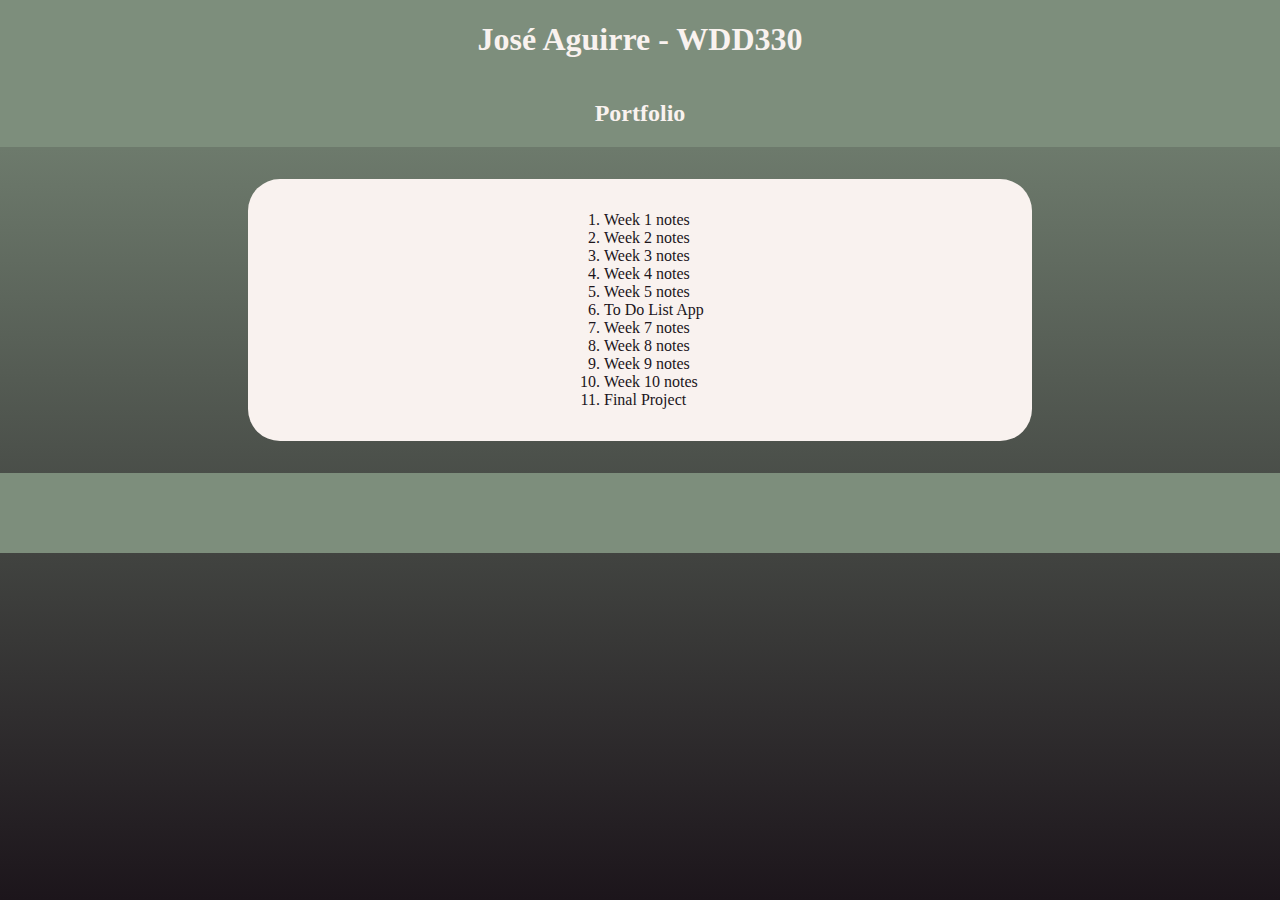
<file: index.html>
<!DOCTYPE html>
<html lang="en">
  <head>
    <meta charset="UTF-8" />
    <meta http-equiv="X-UA-Compatible" content="IE=edge" />
    <meta name="viewport" content="width=device-width, initial-scale=1.0" />
    <link rel="stylesheet" href="css/style.css" />
    <title>WDD 330 - José Aguirre</title>
  </head>
  <body onload="createList()">
    <header class="main-header">
      <h1>José Aguirre - WDD330</h1>
      <h2>Portfolio</h2>
    </header>
    <main class="content">
      <ol id="weeks-list"></ol>
    </main>
    <footer>
      <p></p>
    </footer>
    <script src="js/main.js"></script>
  </body>
</html>
</file>
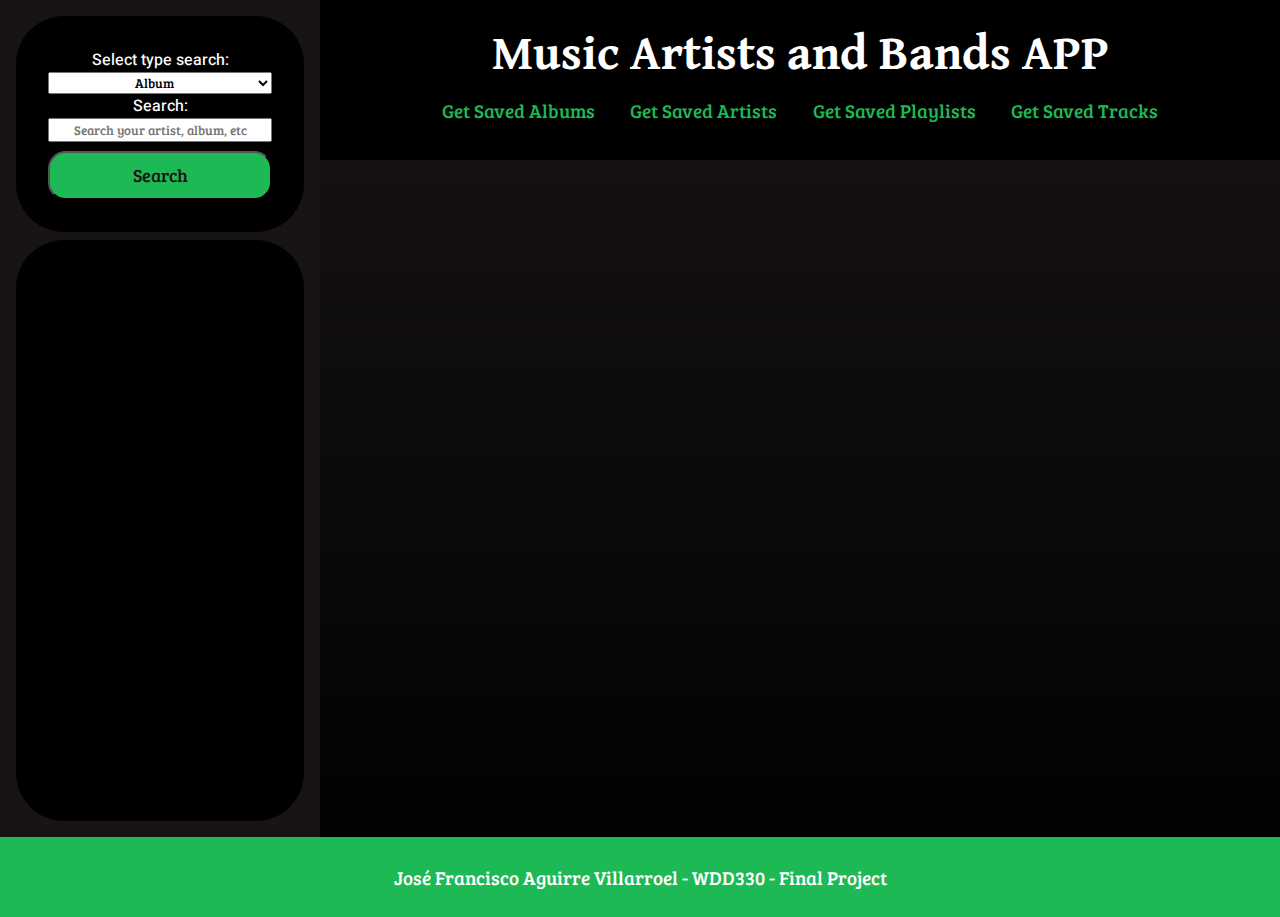
<file: final-project/index.html>
<!DOCTYPE html>
<html lang="en">
  <head>
    <meta charset="UTF-8" />
    <meta http-equiv="X-UA-Compatible" content="IE=edge" />
    <meta name="viewport" content="width=device-width, initial-scale=1.0" />
    <link rel="stylesheet" href="../css/app-style.css" />
    <title>Home - Music Artists and Bands</title>
  </head>
  <body>
    <div id="content">
      <header>
        <h1>Music Artists and Bands APP</h1>

        <nav class="preferences">
          <a href="#" id="Albums">Get Saved Albums</a>
          <a href="#" id="Artists">Get Saved Artists</a>
          <a href="#" id="Playlists">Get Saved Playlists</a>
          <a href="#" id="Tracks">Get Saved Tracks</a>
        </nav>
      </header>
      <aside id="search-section">
        <form id="search-form">
          <input type="hidden" id="hidden_token" />
          <input type="hidden" id="hidden_p1" value="ea17abb902d64a71" />
          <input type="hidden" id="hidden_p2" value="b2c0fb51a0474b7a" />
          <label for="type">Select type search:</label>
          <select id="type">
            <option value="album">Album</option>
            <option value="artist">Artist</option>
            <option value="playlist">Playlists</option>
            <option value="track">Track</option>
          </select>
          <label for="searchInput">Search:</label>
          <input
            type="text"
            id="searchInput"
            placeholder="Search your artist, album, etc"
          />
          <button type="submit" id="btn_submit">Search</button>
        </form>
        <div id="list-results">
          <div class="list-group song-list"></div>
          <div class="saved-preferences"></div>
        </div>
      </aside>
      <main id="principal-display">
        <div id="song-detail"></div>
      </main>
    </div>
    <footer>
      <p>José Francisco Aguirre Villarroel - WDD330 - Final Project</p>
    </footer>
    <script src="../js/main-app.js" type="module"></script>
  </body>
</html>
</file>
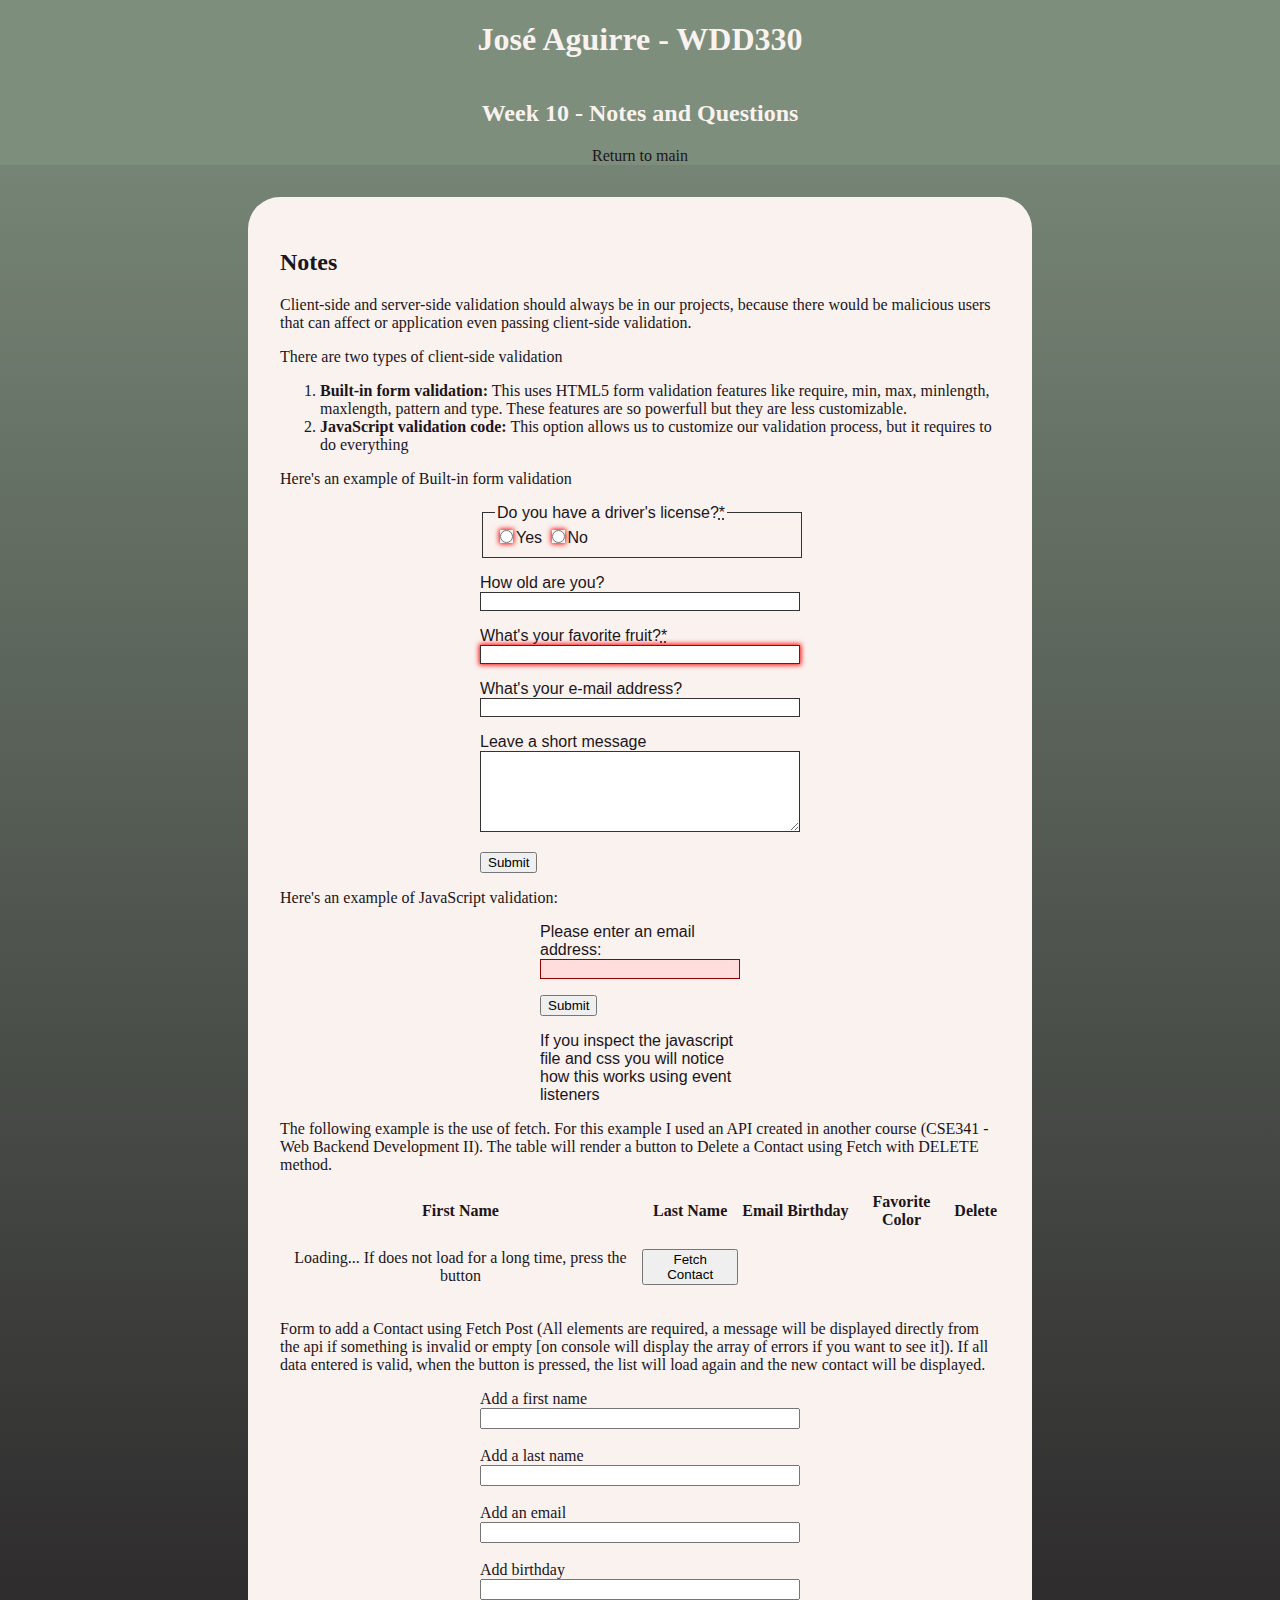
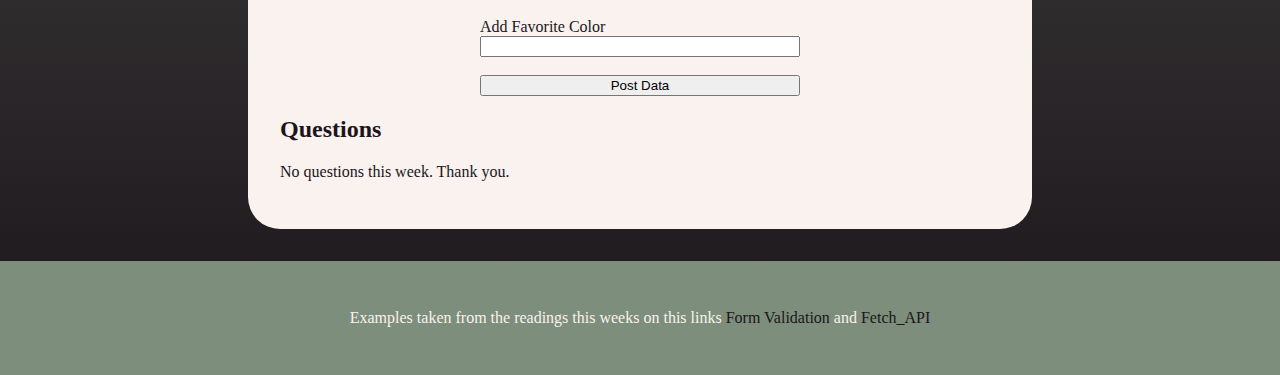
<file: week10/index.html>
<!DOCTYPE html>
<html lang="en">
  <head>
    <meta charset="UTF-8" />
    <meta http-equiv="X-UA-Compatible" content="IE=edge" />
    <meta name="viewport" content="width=device-width, initial-scale=1.0" />
    <link rel="stylesheet" href="../css/style.css" />
    <link
      rel="shortcut icon"
      href="../images/profilePic.jpg"
      type="image/x-icon"
    />
    <title>WDD 330 - José Aguirre - Week 10</title>
  </head>
  <body>
    <header class="main-header">
      <h1>José Aguirre - WDD330</h1>
      <h2>Week 10 - Notes and Questions</h2>
      <a href="../index.html">Return to main</a>
    </header>
    <main class="content">
      <h2>Notes</h2>
      <p>
        Client-side and server-side validation should always be in our projects,
        because there would be malicious users that can affect or application
        even passing client-side validation.
      </p>
      <p>There are two types of client-side validation</p>
      <ol>
        <li>
          <strong>Built-in form validation:</strong> This uses HTML5 form
          validation features like require, min, max, minlength, maxlength,
          pattern and type. These features are so powerfull but they are less
          customizable.
        </li>
        <li>
          <strong>JavaScript validation code:</strong> This option allows us to
          customize our validation process, but it requires to do everything
        </li>
      </ol>
      <p>Here's an example of Built-in form validation</p>
      <form id="built-in-form">
        <p class="p-form"></p>
        <fieldset class="built-in-fieldset">
          <legend>
            Do you have a driver's license?<abbr
              title="This field is mandatory"
              aria-label="required"
              >*</abbr
            >
          </legend>
          <!-- While only one radio button in a same-named group can be selected at a time,
                 and therefore only one radio button in a same-named group having the "required"
                 attribute suffices in making a selection a requirement -->
          <input
            class="built-in-input"
            type="radio"
            required
            name="driver"
            id="r1"
            value="yes"
          /><label for="r1">Yes</label>
          <input
            class="built-in-input"
            type="radio"
            required
            name="driver"
            id="r2"
            value="no"
          /><label for="r2">No</label>
        </fieldset>

        <p class="p-form">
          <label for="n1">How old are you?</label>
          <!-- The pattern attribute can act as a fallback for browsers which
               don't implement the number input type but support the pattern attribute.
               Please note that browsers that support the pattern attribute will make it
               fail silently when used with a number field.
               Its usage here acts only as a fallback -->
          <input
            class="built-in-input"
            type="number"
            min="12"
            max="120"
            step="1"
            id="n1"
            name="age"
            pattern="\d+"
          />
        </p>
        <p class="p-form">
          <label for="t1"
            >What's your favorite fruit?<abbr
              title="This field is mandatory"
              aria-label="required"
              >*</abbr
            ></label
          >
          <input
            class="built-in-input"
            type="text"
            id="t1"
            name="fruit"
            list="l1"
            required
            pattern="[Bb]anana|[Cc]herry|[Aa]pple|[Ss]trawberry|[Ll]emon|[Oo]range"
          />
          <datalist id="l1">
            <option>Banana</option>
            <option>Cherry</option>
            <option>Apple</option>
            <option>Strawberry</option>
            <option>Lemon</option>
            <option>Orange</option>
          </datalist>
        </p>
        <p class="p-form">
          <label for="t2">What's your e-mail address?</label>
          <input class="built-in-input" type="email" id="t2" name="email" />
        </p>
        <p>
          <label for="t3">Leave a short message</label>
          <textarea
            class="built-in-textarea"
            id="t3"
            name="msg"
            maxlength="140"
            rows="5"
          ></textarea>
        </p>
        <p>
          <button>Submit</button>
        </p>
      </form>
      <p>Here's an example of JavaScript validation:</p>
      <div class="form-container">
        <form novalidate id="javascript-form">
          <p class="p-javascript-form">
            <label for="mail">
              <span>Please enter an email address:</span>
              <input
                type="email"
                id="mail"
                name="mail"
                required
                minlength="8"
              />
              <span class="error" aria-live="polite"></span>
            </label>
          </p>
          <button>Submit</button>
        </form>
        <p>
          If you inspect the javascript file and css you will notice how this
          works using event listeners
        </p>
      </div>
      <p>
        The following example is the use of fetch. For this example I used an
        API created in another course (CSE341 - Web Backend Development II). The
        table will render a button to Delete a Contact using Fetch with DELETE
        method.
      </p>
      <div id="contactDiv">
        <table id="contact-table">
          <thead>
            <tr>
              <th>First Name</th>
              <th>Last Name</th>
              <th>Email</th>
              <th>Birthday</th>
              <th>Favorite Color</th>
              <th>Delete</th>
            </tr>
          </thead>
          <tbody id="contactList">
            <tr>
              <td>
                <p>
                  Loading... If does not load for a long time, press the button
                </p>
              </td>
              <td>
                <button type="button" onclick="loadContacts()">
                  Fetch Contact
                </button>
              </td>
            </tr>
          </tbody>
        </table>
      </div>
      <div id="post-contact">
        <p>
          Form to add a Contact using Fetch Post (All elements are required, a
          message will be displayed directly from the api if something is
          invalid or empty [on console will display the array of errors if you
          want to see it]). If all data entered is valid, when the button is
          pressed, the list will load again and the new contact will be
          displayed.
        </p>
        <form id="post-form">
          <label for="firstName">Add a first name</label>
          <input type="text" id="firstName" required />
          <span class="error" aria-live="polite"></span><br />
          <label for="lastName">Add a last name</label>
          <input type="text" id="lastName" required />
          <span class="error" aria-live="polite"></span><br />
          <label for="email">Add an email</label>
          <input type="email" id="email" required />
          <span class="error" aria-live="polite"></span><br />
          <label for="birthday">Add birthday</label>
          <input type="text" id="birthday" required />
          <span class="error" aria-live="polite"></span><br />
          <label for="favoriteColor">Add Favorite Color</label>
          <input type="text" id="favoriteColor" required />
          <span class="error" aria-live="polite"></span><br />
          <button type="button" onclick="postData()">Post Data</button>
        </form>
      </div>
      <h2>Questions</h2>
      <p>No questions this week. Thank you.</p>
    </main>
    <footer>
      <p>
        Examples taken from the readings this weeks on this links
        <a
          href="https://developer.mozilla.org/en-US/docs/Learn/Forms/Form_validation"
          >Form Validation</a
        >
        and
        <a
          href="https://developer.mozilla.org/en-US/docs/Web/API/Fetch_API/Using_Fetch"
          >Fetch_API</a
        >
      </p>
    </footer>
    <script src="../js/week10-main.js"></script>
  </body>
</html>
</file>
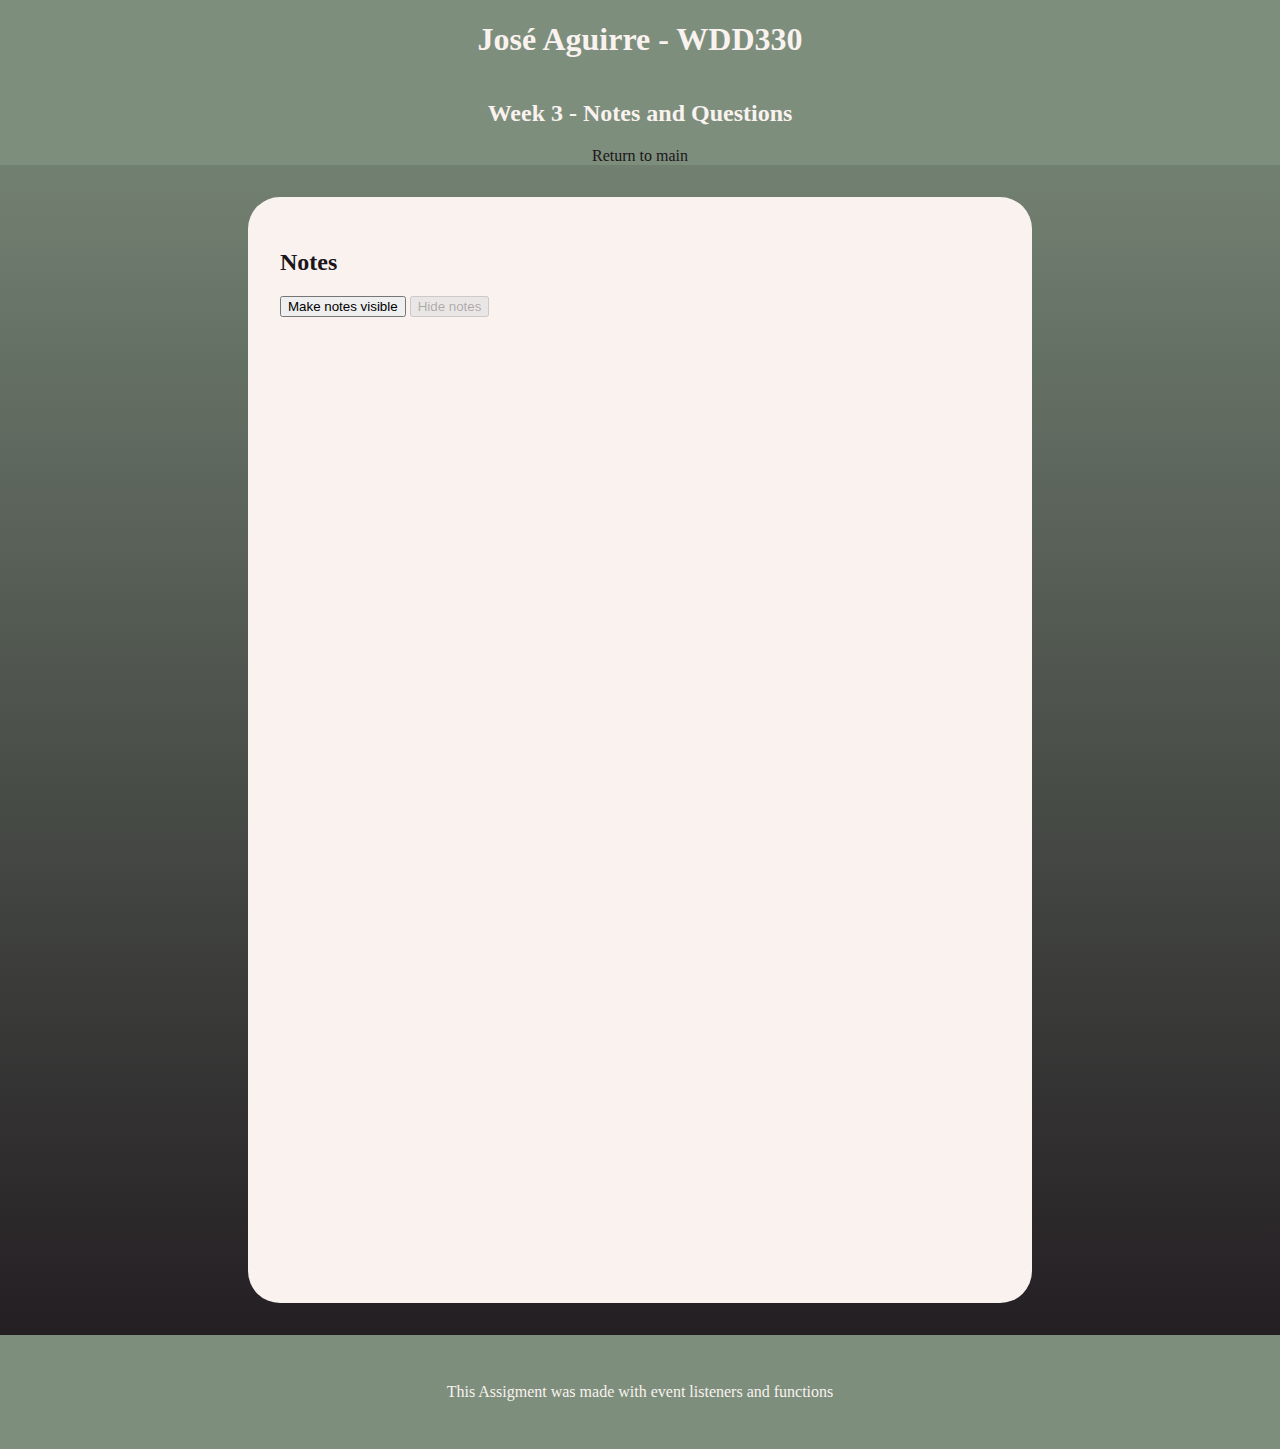
<file: week3/index.html>
<!DOCTYPE html>
<html lang="en">
  <head>
    <meta charset="UTF-8" />
    <meta http-equiv="X-UA-Compatible" content="IE=edge" />
    <meta name="viewport" content="width=device-width, initial-scale=1.0" />
    <link rel="stylesheet" href="../css/style.css" />
    <link
      rel="shortcut icon"
      href="../images/profilePic.jpg"
      type="image/x-icon"
    />
    <title>WDD 330 - José Aguirre - Week 3</title>
  </head>
  <body>
    <header class="main-header">
      <h1>José Aguirre - WDD330</h1>
      <h2>Week 3 - Notes and Questions</h2>
      <a href="../index.html">Return to main</a>
    </header>
    <main class="content">
      <h2>Notes</h2>
      <button type="button" onclick="appear()" id="appearButton">
        Make notes visible
      </button>
      <button type="button" onclick="hide()" id="hideButton" disabled>
        Hide notes
      </button>
      <p class="appear">
        In previous weeks we have been learning about arrays and functions and
        they are built-in objects as part of the JavaScript language.
      </p>
      <p class="appear">
        Objects literals are created by the developers and assign values as
        properties of it and functions as methods. Something interesting is that
        a function in an object is also its property and receive the name of
        method like in other programming languages.
      </p>
      <p class="appear">
        Objects are defined in the following way: const anObject = {}
      </p>
      <p class="appear">
        Properties are key-value pairs declared in the following way: age : 36.
        If we have several properties, we separete them by commas like this:
      </p>
      <p class="appear">
        const anObject = {age : 36,<br />
        name: 'Object Literal',<br />
        doSemething(){<br />
        //code for doing something when the method is called <br />
        //If we need to use a prperty from the object we use this.nameProperty
        <br />
        }<br />
        }
      </p>
      <p class="appear">
        Properties can be accessed by the dot notation or by square bracket
        notation like this: <br />anObject.age <br />
        or <br />
        anObject['age'] <br />
        Square brackets notation are best when properties name are separeted by
        a space, something like anObject['Action performed'];
      </p>
      <p class="appear">
        Methods are accesed like this: anObject.doSomething()
      </p>
      <p class="appear">
        Properties and methods can be changed or removed, even when they are
        assigned as a const
      </p>
      <p class="appear">
        There are many built-in functions to help us with math operations,
        getting dates and create dates objects.
      </p>
      <p class="appear">
        JSON uses object literal notation to exchange information across
        different plaforms
      </p>
      <p class="appear">
        It is essential to understand about DOM, because it is the organization
        of an HTML document and JavaScript can access the elements of HTML by
        using the document object and its methods to get elements by ID, Classes
        and Selectors and Tags name. Also we have query selectors that can helps
        us change style of the page. For example, I wanted to put in practice
        this in my notes by using querySelectorAll to get the classes that will
        receive an action of a JavaScript Function according to the onclick and
        scroll event listener that I used.
      </p>
      <p class="appear">
        Event listeners can help us te create a more interactive webpage as we
        are able to combine it with DOM manipulation. Event listeners can be
        handled inline on a tag or in a JavaScript file or script tag. Event
        listener works with callbacks functions when an event happens.
      </p>
      <p class="appear">
        Event listener also can be added or removed with addEventListener() and
        removeEventListener().
      </p>
      <h2 class="revealScroll">Questions</h2>
      <p class="revealScroll">
        Is is better to use inline event listeners or just declared in the
        JavaScript file or Script tag?
      </p>
      <p class="revealScroll">
        <strong>Note:</strong> Questions appears by scrolling on the web page
        while notes appears and hide with the buttons
      </p>
    </main>
    <footer>
      <p>This Assigment was made with event listeners and functions</p>
    </footer>
    <script src="../js/main.js"></script>
  </body>
</html>
</file>
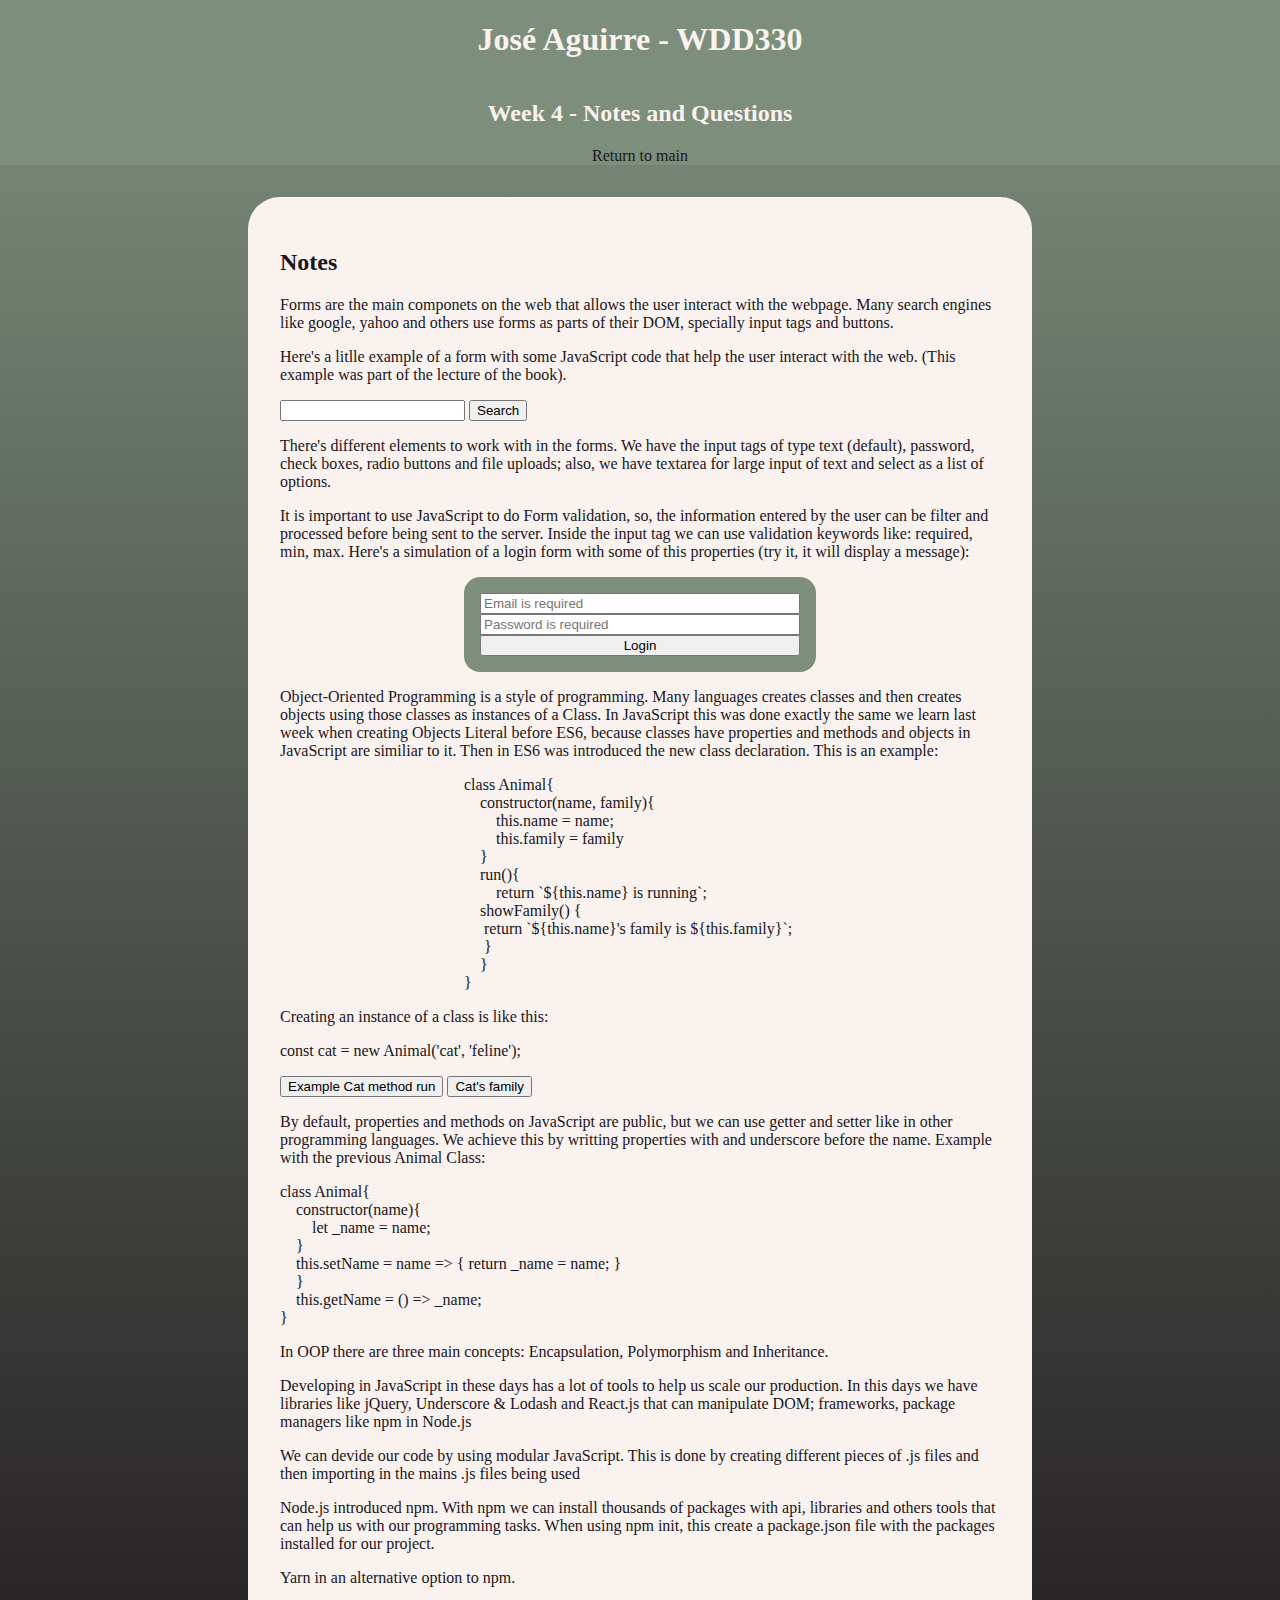
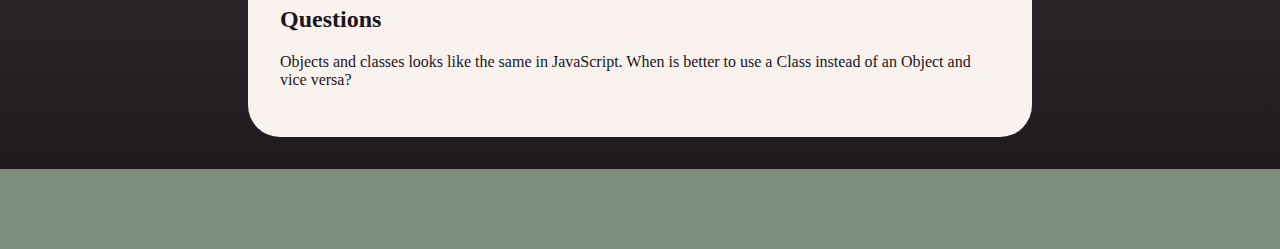
<file: week4/index.html>
<!DOCTYPE html>
<html lang="en">
  <head>
    <meta charset="UTF-8" />
    <meta http-equiv="X-UA-Compatible" content="IE=edge" />
    <meta name="viewport" content="width=device-width, initial-scale=1.0" />
    <link rel="stylesheet" href="../css/style.css" />
    <link
      rel="shortcut icon"
      href="../images/profilePic.jpg"
      type="image/x-icon"
    />
    <title>WDD 330 - José Aguirre - Week 4</title>
  </head>
  <body>
    <header class="main-header">
      <h1>José Aguirre - WDD330</h1>
      <h2>Week 4 - Notes and Questions</h2>
      <a href="../index.html">Return to main</a>
    </header>
    <main class="content">
      <h2>Notes</h2>
      <p>
        Forms are the main componets on the web that allows the user interact
        with the webpage. Many search engines like google, yahoo and others use
        forms as parts of their DOM, specially input tags and buttons.
      </p>
      <p>
        Here's a litlle example of a form with some JavaScript code that help
        the user interact with the web. (This example was part of the lecture of
        the book).
      </p>
      <form name="search" action="/search">
        <input name="searchInput" />
        <button type="submit">Search</button>
      </form>
      <p>
        There's different elements to work with in the forms. We have the input
        tags of type text (default), password, check boxes, radio buttons and
        file uploads; also, we have textarea for large input of text and select
        as a list of options.
      </p>
      <p>
        It is important to use JavaScript to do Form validation, so, the
        information entered by the user can be filter and processed before being
        sent to the server. Inside the input tag we can use validation keywords
        like: required, min, max. Here's a simulation of a login form with some
        of this properties (try it, it will display a message):
      </p>
      <form action="/something" name="login" class="login-form">
        <input type="email" required placeholder="Email is required" />
        <input type="password" required placeholder="Password is required" />
        <button type="submit">Login</button>
      </form>
      <p>
        Object-Oriented Programming is a style of programming. Many languages
        creates classes and then creates objects using those classes as
        instances of a Class. In JavaScript this was done exactly the same we
        learn last week when creating Objects Literal before ES6, because
        classes have properties and methods and objects in JavaScript are
        similiar to it. Then in ES6 was introduced the new class declaration.
        This is an example:
      </p>
      <p style="margin: 0 auto; max-width: 22em">
        class Animal{<br />
        &emsp;constructor(name, family){<br />
        &emsp;&emsp;this.name = name;<br />
        &emsp;&emsp;this.family = family <br />
        &emsp;} <br />
        &emsp;run(){<br />
        &emsp;&emsp;return `${this.name} is running`; <br />
        &emsp;showFamily() {<br />
        &emsp; return `${this.name}'s family is ${this.family}`; <br />
        &emsp; } <br />
        &emsp;} <br />
        }
      </p>
      <p>Creating an instance of a class is like this:</p>
      <p>const cat = new Animal('cat', 'feline');</p>
      <button type="button" onclick="cat.run()">Example Cat method run</button>
      <button type="button" onclick="cat.showFamily()">Cat's family</button>
      <p>
        By default, properties and methods on JavaScript are public, but we can
        use getter and setter like in other programming languages. We achieve
        this by writting properties with and underscore before the name. Example
        with the previous Animal Class:
      </p>
      class Animal{<br />
      &emsp;constructor(name){<br />
      &emsp;&emsp;let _name = name;<br />
      &emsp;} <br />
      &emsp;this.setName = name => { return _name = name; }<br />
      &emsp;} <br />
      &emsp;this.getName = () => _name; <br />
      }
      <p>
        In OOP there are three main concepts: Encapsulation, Polymorphism and
        Inheritance.
      </p>
      <p>
        Developing in JavaScript in these days has a lot of tools to help us
        scale our production. In this days we have libraries like jQuery,
        Underscore & Lodash and React.js that can manipulate DOM; frameworks,
        package managers like npm in Node.js
      </p>
      <p>
        We can devide our code by using modular JavaScript. This is done by
        creating different pieces of .js files and then importing in the mains
        .js files being used
      </p>
      <p>
        Node.js introduced npm. With npm we can install thousands of packages
        with api, libraries and others tools that can help us with our
        programming tasks. When using npm init, this create a package.json file
        with the packages installed for our project.
      </p>
      <p>Yarn in an alternative option to npm.</p>
      <h2>Questions</h2>
      <p>
        Objects and classes looks like the same in JavaScript. When is better to
        use a Class instead of an Object and vice versa?
      </p>
    </main>
    <footer>
      <p></p>
    </footer>
    <script src="../js/main.js"></script>
  </body>
</html>
</file>
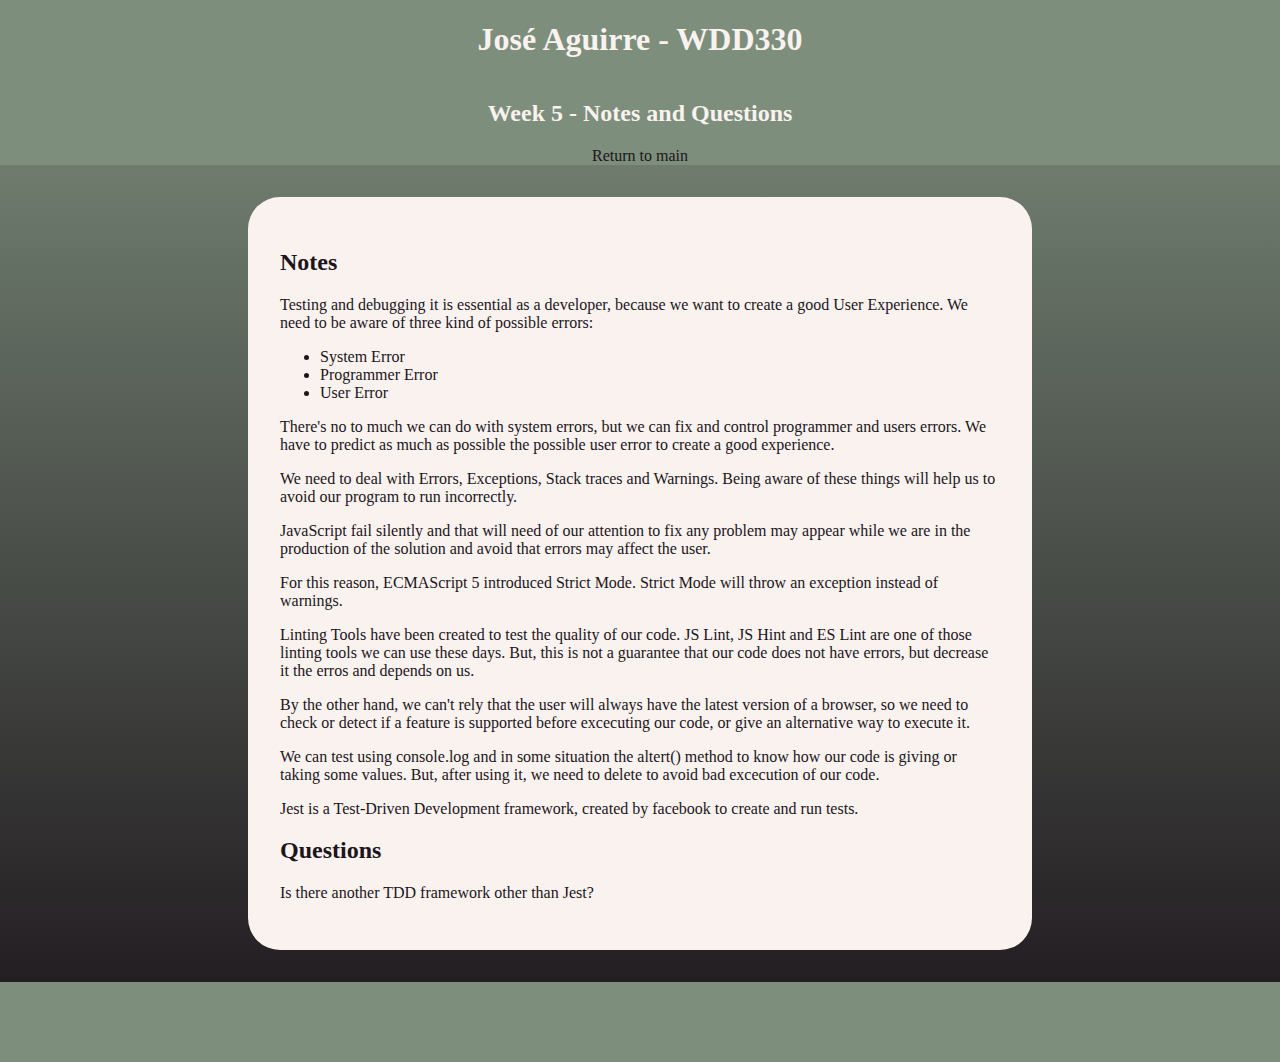
<file: week5/index.html>
<!DOCTYPE html>
<html lang="en">
  <head>
    <meta charset="UTF-8" />
    <meta http-equiv="X-UA-Compatible" content="IE=edge" />
    <meta name="viewport" content="width=device-width, initial-scale=1.0" />
    <link rel="stylesheet" href="../css/style.css" />
    <link
      rel="shortcut icon"
      href="../images/profilePic.jpg"
      type="image/x-icon"
    />
    <title>WDD 330 - José Aguirre - Week 5</title>
  </head>
  <body>
    <header class="main-header">
      <h1>José Aguirre - WDD330</h1>
      <h2>Week 5 - Notes and Questions</h2>
      <a href="../index.html">Return to main</a>
    </header>
    <main class="content">
      <h2>Notes</h2>
      <p>
        Testing and debugging it is essential as a developer, because we want to
        create a good User Experience. We need to be aware of three kind of
        possible errors:
      </p>
      <ul>
        <li>System Error</li>
        <li>Programmer Error</li>
        <li>User Error</li>
      </ul>
      <p>
        There's no to much we can do with system errors, but we can fix and
        control programmer and users errors. We have to predict as much as
        possible the possible user error to create a good experience.
      </p>
      <p>
        We need to deal with Errors, Exceptions, Stack traces and Warnings.
        Being aware of these things will help us to avoid our program to run
        incorrectly.
      </p>
      <p>
        JavaScript fail silently and that will need of our attention to fix any
        problem may appear while we are in the production of the solution and
        avoid that errors may affect the user.
      </p>
      <p>
        For this reason, ECMAScript 5 introduced Strict Mode. Strict Mode will
        throw an exception instead of warnings.
      </p>
      <p>
        Linting Tools have been created to test the quality of our code. JS
        Lint, JS Hint and ES Lint are one of those linting tools we can use
        these days. But, this is not a guarantee that our code does not have
        errors, but decrease it the erros and depends on us.
      </p>
      <p>
        By the other hand, we can't rely that the user will always have the
        latest version of a browser, so we need to check or detect if a feature
        is supported before excecuting our code, or give an alternative way to
        execute it.
      </p>
      <p>
        We can test using console.log and in some situation the altert() method
        to know how our code is giving or taking some values. But, after using
        it, we need to delete to avoid bad excecution of our code.
      </p>
      <p>
        Jest is a Test-Driven Development framework, created by facebook to
        create and run tests.
      </p>
      <h2>Questions</h2>
      <p>Is there another TDD framework other than Jest?</p>
    </main>
    <footer>
      <p></p>
    </footer>
    <script src="../js/main.js"></script>
  </body>
</html>
</file>
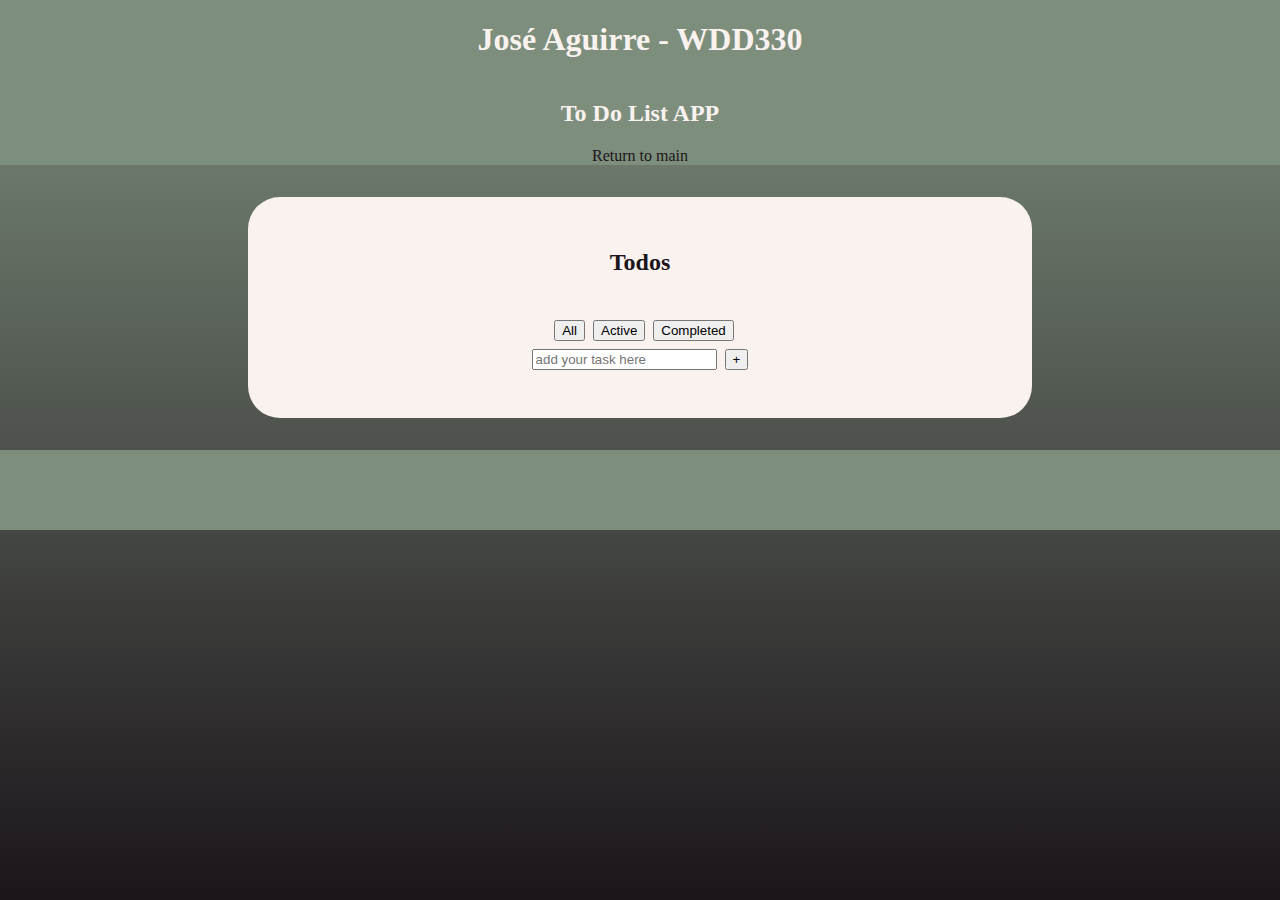
<file: week6/index.html>
<!DOCTYPE html>
<html lang="en">
  <head>
    <meta charset="UTF-8" />
    <meta http-equiv="X-UA-Compatible" content="IE=edge" />
    <meta name="viewport" content="width=device-width, initial-scale=1.0" />
    <link rel="stylesheet" href="../css/style.css" />
    <link
      rel="shortcut icon"
      href="../images/profilePic.jpg"
      type="image/x-icon"
    />
    <title>WDD 330 - José Aguirre - To Do List App</title>
  </head>
  <body>
    <header class="main-header">
      <h1>José Aguirre - WDD330</h1>
      <h2>To Do List APP</h2>
      <a href="../index.html">Return to main</a>
    </header>
    <main class="content">
      <h2 class="todo-title">Todos</h2>
      <div class="todo">
        <form class="todo-form" onsubmit="return false;">
          <ul id="todo-list"></ul>
          <div class="list-footer">
            <label for="total-filter"><span id="total-number"></span></label>
            <button type="button" onclick="showAllTasks()">All</button>
            <button type="button" onclick="showActiveTasks()">Active</button>
            <button type="button" onclick="showCompletedTasks()">
              Completed
            </button>
          </div>
          <div id="add-todo">
            <input
              type="text"
              placeholder="add your task here"
              id="add-input"
            />
            <button type="button" onclick="addTask()" id="add-button">+</button>
          </div>
        </form>
      </div>
    </main>
    <footer>
      <p></p>
    </footer>
    <script src="../js/todo-main.js" type="module"></script>
  </body>
</html>
</file>
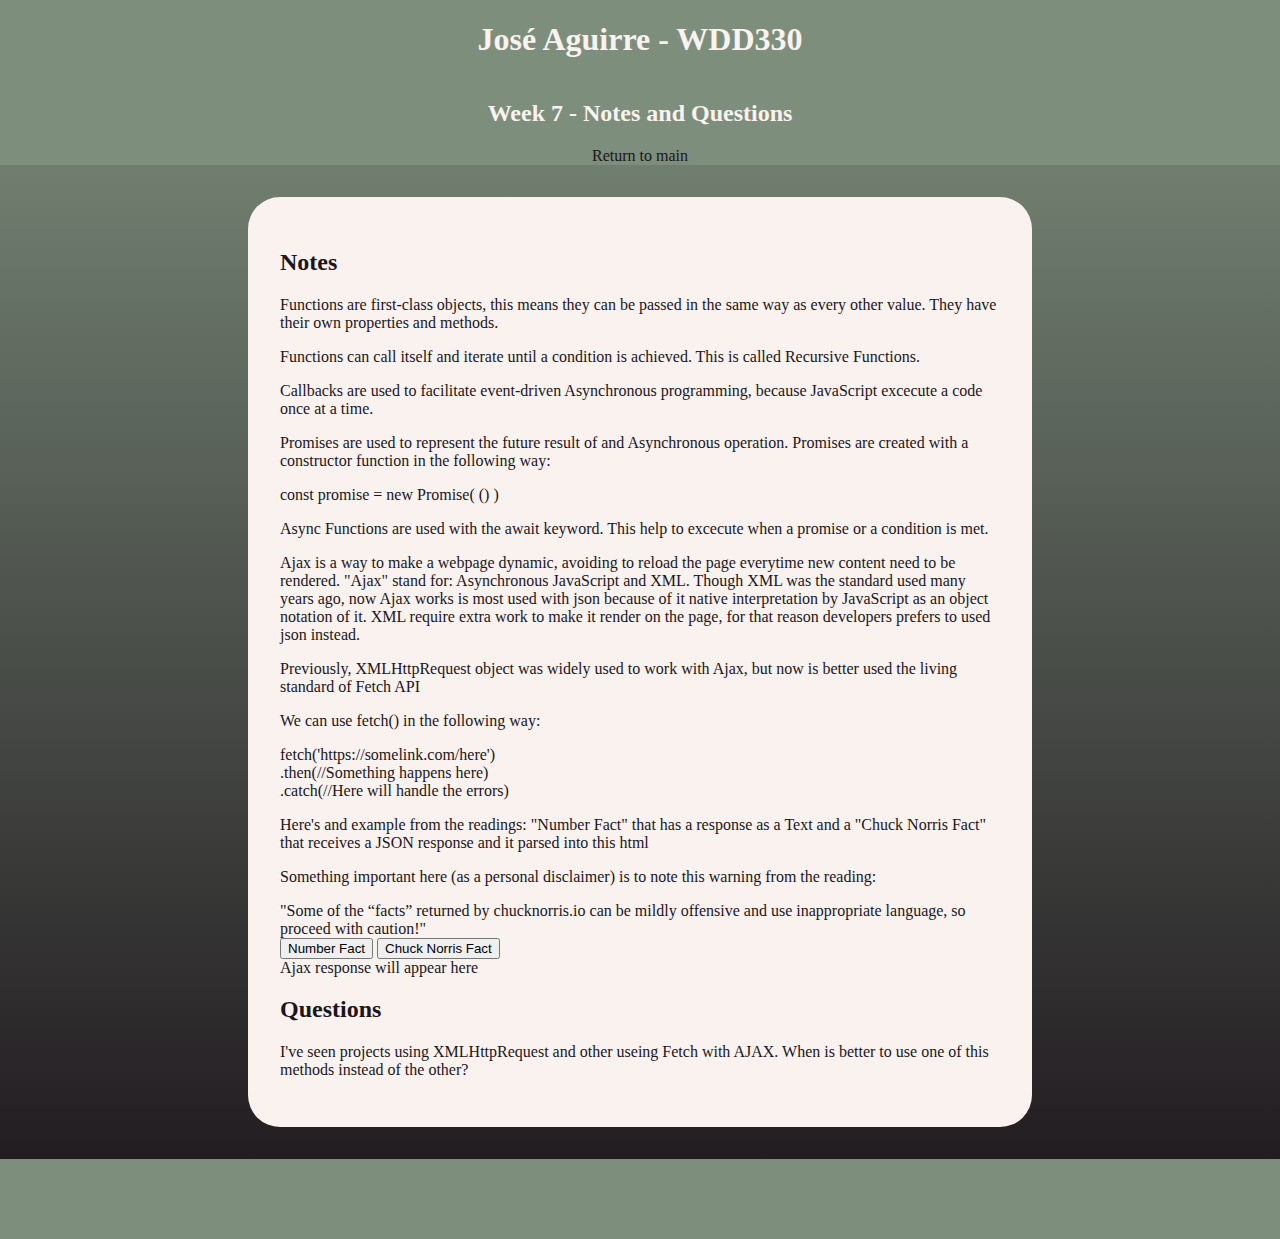
<file: week7/index.html>
<!DOCTYPE html>
<html lang="en">
  <head>
    <meta charset="UTF-8" />
    <meta http-equiv="X-UA-Compatible" content="IE=edge" />
    <meta name="viewport" content="width=device-width, initial-scale=1.0" />
    <link rel="stylesheet" href="../css/style.css" />
    <link
      rel="shortcut icon"
      href="../images/profilePic.jpg"
      type="image/x-icon"
    />
    <title>WDD 330 - José Aguirre - Week 7</title>
  </head>
  <body>
    <header class="main-header">
      <h1>José Aguirre - WDD330</h1>
      <h2>Week 7 - Notes and Questions</h2>
      <a href="../index.html">Return to main</a>
    </header>
    <main class="content">
      <h2>Notes</h2>
      <p>
        Functions are first-class objects, this means they can be passed in the
        same way as every other value. They have their own properties and
        methods.
      </p>
      <p>
        Functions can call itself and iterate until a condition is achieved.
        This is called Recursive Functions.
      </p>
      <p>
        Callbacks are used to facilitate event-driven Asynchronous programming,
        because JavaScript excecute a code once at a time.
      </p>
      <p>
        Promises are used to represent the future result of and Asynchronous
        operation. Promises are created with a constructor function in the
        following way:
      </p>
      <p>const promise = new Promise( () )</p>
      <p>
        Async Functions are used with the await keyword. This help to excecute
        when a promise or a condition is met.
      </p>
      <p>
        Ajax is a way to make a webpage dynamic, avoiding to reload the page
        everytime new content need to be rendered. "Ajax" stand for:
        Asynchronous JavaScript and XML. Though XML was the standard used many
        years ago, now Ajax works is most used with json because of it native
        interpretation by JavaScript as an object notation of it. XML require
        extra work to make it render on the page, for that reason developers
        prefers to used json instead.
      </p>
      <p>
        Previously, XMLHttpRequest object was widely used to work with Ajax, but
        now is better used the living standard of Fetch API
      </p>
      <p>We can use fetch() in the following way:</p>
      <p>
        fetch('https://somelink.com/here')<br />
        .then(//Something happens here)<br />
        .catch(//Here will handle the errors)
      </p>
      <p>
        Here's and example from the readings: "Number Fact" that has a response
        as a Text and a "Chuck Norris Fact" that receives a JSON response and it
        parsed into this html
      </p>
      <p>
        Something important here (as a personal disclaimer) is to note this
        warning from the reading:
      </p>
      <quote
        >"Some of the “facts” returned by chucknorris.io can be mildly offensive
        and use inappropriate language, so proceed with caution!"</quote
      ><br />
      <button id="number">Number Fact</button>
      <button id="chuck">Chuck Norris Fact</button>
      <div id="output">Ajax response will appear here</div>
      <h2>Questions</h2>
      <p>
        I've seen projects using XMLHttpRequest and other useing Fetch with
        AJAX. When is better to use one of this methods instead of the other?
      </p>
    </main>
    <footer>
      <p></p>
    </footer>
    <script src="../js/main.js"></script>
    <script src="../js/week7-main.js"></script>
  </body>
</html>
</file>
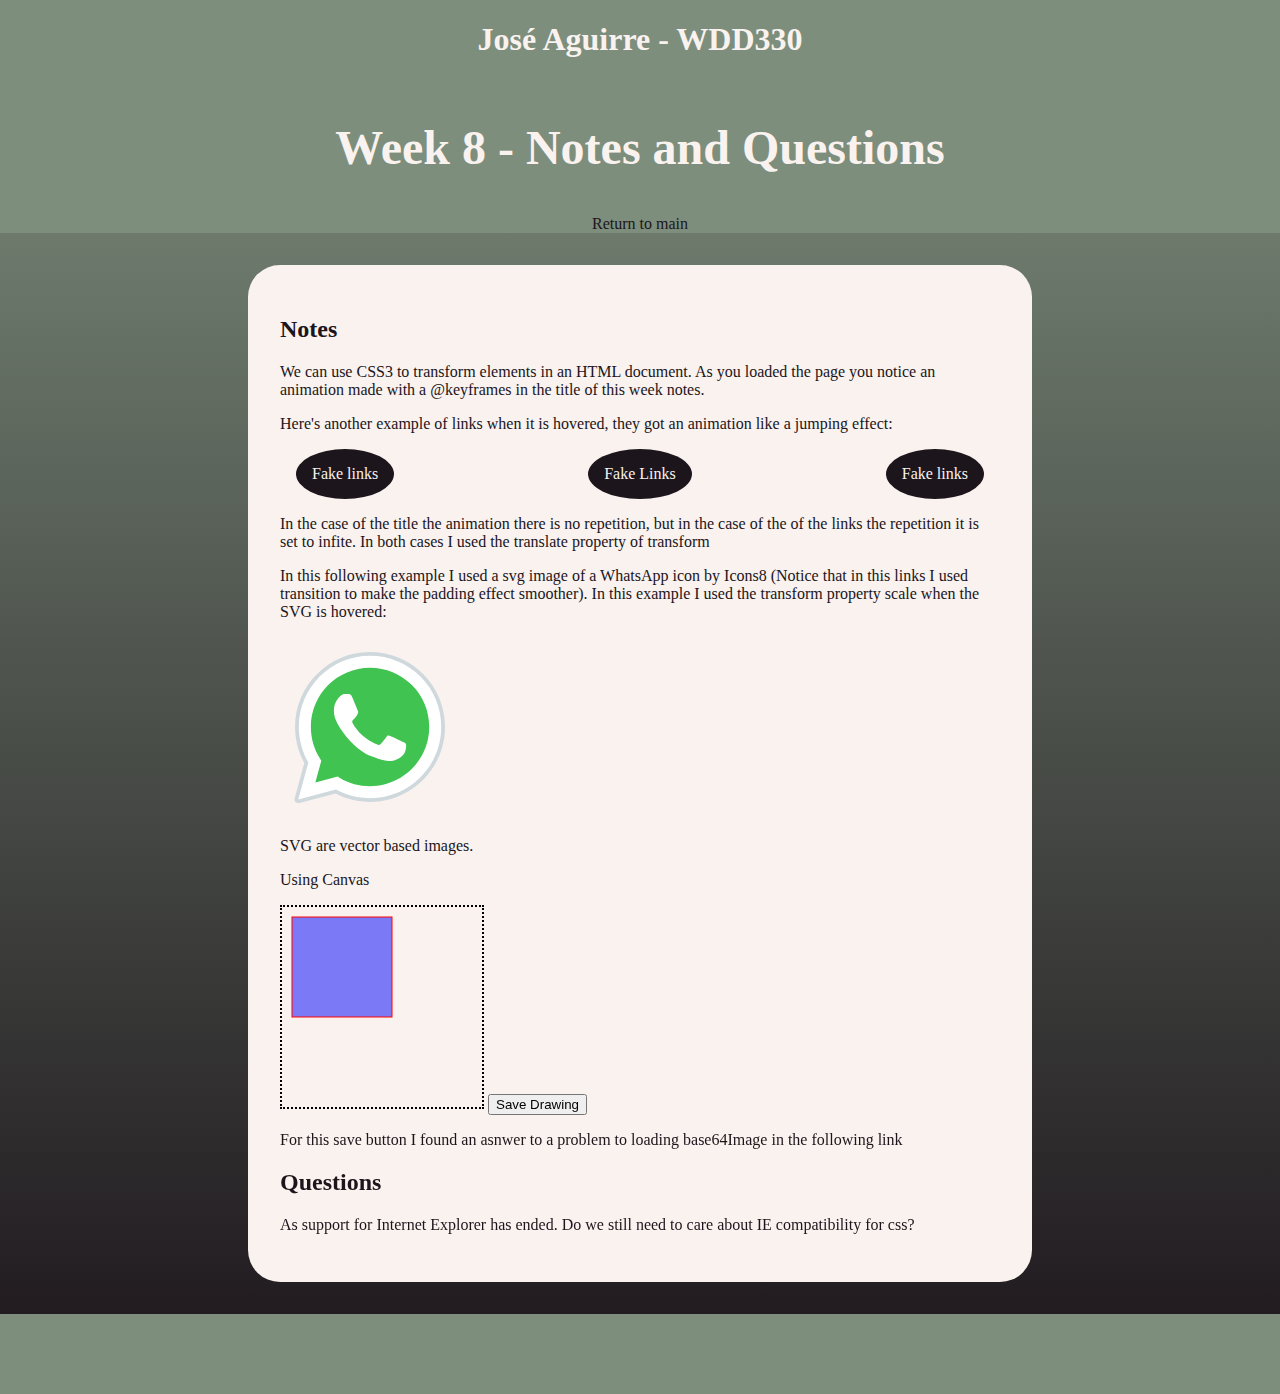
<file: week8/index.html>
<!DOCTYPE html>
<html lang="en">
  <head>
    <meta charset="UTF-8" />
    <meta http-equiv="X-UA-Compatible" content="IE=edge" />
    <meta name="viewport" content="width=device-width, initial-scale=1.0" />
    <link rel="stylesheet" href="../css/style.css" />
    <link
      rel="shortcut icon"
      href="../images/profilePic.jpg"
      type="image/x-icon"
    />
    <title>WDD 330 - José Aguirre - Week 8</title>
  </head>
  <body>
    <header class="main-header">
      <h1>José Aguirre - WDD330</h1>
      <h2 class="week8-title">Week 8 - Notes and Questions</h2>
      <a href="../index.html">Return to main</a>
    </header>
    <main class="content">
      <h2>Notes</h2>
      <p>
        We can use CSS3 to transform elements in an HTML document. As you loaded
        the page you notice an animation made with a @keyframes in the title of
        this week notes.
      </p>
      <p>
        Here's another example of links when it is hovered, they got an
        animation like a jumping effect:
      </p>
      <div class="links-container">
        <a href="#" class="fake-links">Fake links</a>
        <a href="#" class="fake-links">Fake Links</a>
        <a href="#" class="fake-links">Fake links</a>
      </div>
      <p>
        In the case of the title the animation there is no repetition, but in
        the case of the of the links the repetition it is set to infite. In both
        cases I used the translate property of transform
      </p>
      <p>
        In this following example I used a svg image of a
        <a target="_blank" href="https://icons8.com/icon/16713/whatsapp"
          >WhatsApp</a
        >
        icon by <a target="_blank" href="https://icons8.com">Icons8</a> (Notice
        that in this links I used transition to make the padding effect
        smoother). In this example I used the transform property scale when the
        SVG is hovered:
      </p>
      <svg
        class="whatsapp-icon"
        xmlns="http://www.w3.org/2000/svg"
        viewBox="0 0 48 48"
        width="480px"
        height="480px"
        fill-rule="evenodd"
        clip-rule="evenodd"
      >
        <path
          fill="#fff"
          d="M4.868,43.303l2.694-9.835C5.9,30.59,5.026,27.324,5.027,23.979C5.032,13.514,13.548,5,24.014,5c5.079,0.002,9.845,1.979,13.43,5.566c3.584,3.588,5.558,8.356,5.556,13.428c-0.004,10.465-8.522,18.98-18.986,18.98c-0.001,0,0,0,0,0h-0.008c-3.177-0.001-6.3-0.798-9.073-2.311L4.868,43.303z"
        />
        <path
          fill="#fff"
          d="M4.868,43.803c-0.132,0-0.26-0.052-0.355-0.148c-0.125-0.127-0.174-0.312-0.127-0.483l2.639-9.636c-1.636-2.906-2.499-6.206-2.497-9.556C4.532,13.238,13.273,4.5,24.014,4.5c5.21,0.002,10.105,2.031,13.784,5.713c3.679,3.683,5.704,8.577,5.702,13.781c-0.004,10.741-8.746,19.48-19.486,19.48c-3.189-0.001-6.344-0.788-9.144-2.277l-9.875,2.589C4.953,43.798,4.911,43.803,4.868,43.803z"
        />
        <path
          fill="#cfd8dc"
          d="M24.014,5c5.079,0.002,9.845,1.979,13.43,5.566c3.584,3.588,5.558,8.356,5.556,13.428c-0.004,10.465-8.522,18.98-18.986,18.98h-0.008c-3.177-0.001-6.3-0.798-9.073-2.311L4.868,43.303l2.694-9.835C5.9,30.59,5.026,27.324,5.027,23.979C5.032,13.514,13.548,5,24.014,5 M24.014,42.974C24.014,42.974,24.014,42.974,24.014,42.974C24.014,42.974,24.014,42.974,24.014,42.974 M24.014,42.974C24.014,42.974,24.014,42.974,24.014,42.974C24.014,42.974,24.014,42.974,24.014,42.974 M24.014,4C24.014,4,24.014,4,24.014,4C12.998,4,4.032,12.962,4.027,23.979c-0.001,3.367,0.849,6.685,2.461,9.622l-2.585,9.439c-0.094,0.345,0.002,0.713,0.254,0.967c0.19,0.192,0.447,0.297,0.711,0.297c0.085,0,0.17-0.011,0.254-0.033l9.687-2.54c2.828,1.468,5.998,2.243,9.197,2.244c11.024,0,19.99-8.963,19.995-19.98c0.002-5.339-2.075-10.359-5.848-14.135C34.378,6.083,29.357,4.002,24.014,4L24.014,4z"
        />
        <path
          fill="#40c351"
          d="M35.176,12.832c-2.98-2.982-6.941-4.625-11.157-4.626c-8.704,0-15.783,7.076-15.787,15.774c-0.001,2.981,0.833,5.883,2.413,8.396l0.376,0.597l-1.595,5.821l5.973-1.566l0.577,0.342c2.422,1.438,5.2,2.198,8.032,2.199h0.006c8.698,0,15.777-7.077,15.78-15.776C39.795,19.778,38.156,15.814,35.176,12.832z"
        />
        <path
          fill="#fff"
          fill-rule="evenodd"
          d="M19.268,16.045c-0.355-0.79-0.729-0.806-1.068-0.82c-0.277-0.012-0.593-0.011-0.909-0.011c-0.316,0-0.83,0.119-1.265,0.594c-0.435,0.475-1.661,1.622-1.661,3.956c0,2.334,1.7,4.59,1.937,4.906c0.237,0.316,3.282,5.259,8.104,7.161c4.007,1.58,4.823,1.266,5.693,1.187c0.87-0.079,2.807-1.147,3.202-2.255c0.395-1.108,0.395-2.057,0.277-2.255c-0.119-0.198-0.435-0.316-0.909-0.554s-2.807-1.385-3.242-1.543c-0.435-0.158-0.751-0.237-1.068,0.238c-0.316,0.474-1.225,1.543-1.502,1.859c-0.277,0.317-0.554,0.357-1.028,0.119c-0.474-0.238-2.002-0.738-3.815-2.354c-1.41-1.257-2.362-2.81-2.639-3.285c-0.277-0.474-0.03-0.731,0.208-0.968c0.213-0.213,0.474-0.554,0.712-0.831c0.237-0.277,0.316-0.475,0.474-0.791c0.158-0.317,0.079-0.594-0.04-0.831C20.612,19.329,19.69,16.983,19.268,16.045z"
          clip-rule="evenodd"
        />
      </svg>
      <p>SVG are vector based images.</p>
      <p>Using Canvas</p>
      <canvas id="myCanvas" class="myCanvas" width="200" height="200">
        Sorry! Your browser doesn't support Canvas.
      </canvas>
      <button name="saveButton" id="saveButton">Save Drawing</button>
      <p>
        For this save button I found an asnwer to a problem to loading
        base64Image in the following
        <a
          target="_blank"
          href="https://ourcodeworld.co/articulos/leer/682/que-significa-la-excepcion-de-javascript-no-se-permite-navegar-en-el-marco-superior-a-la-url-de-datos-en-google-chrome"
        >
          link</a
        >
      </p>
      <h2>Questions</h2>
      <p>
        As support for Internet Explorer has ended. Do we still need to care
        about IE compatibility for css?
      </p>
    </main>
    <footer>
      <p></p>
    </footer>
    <script src="../js/week8-main.js"></script>
  </body>
</html>
</file>
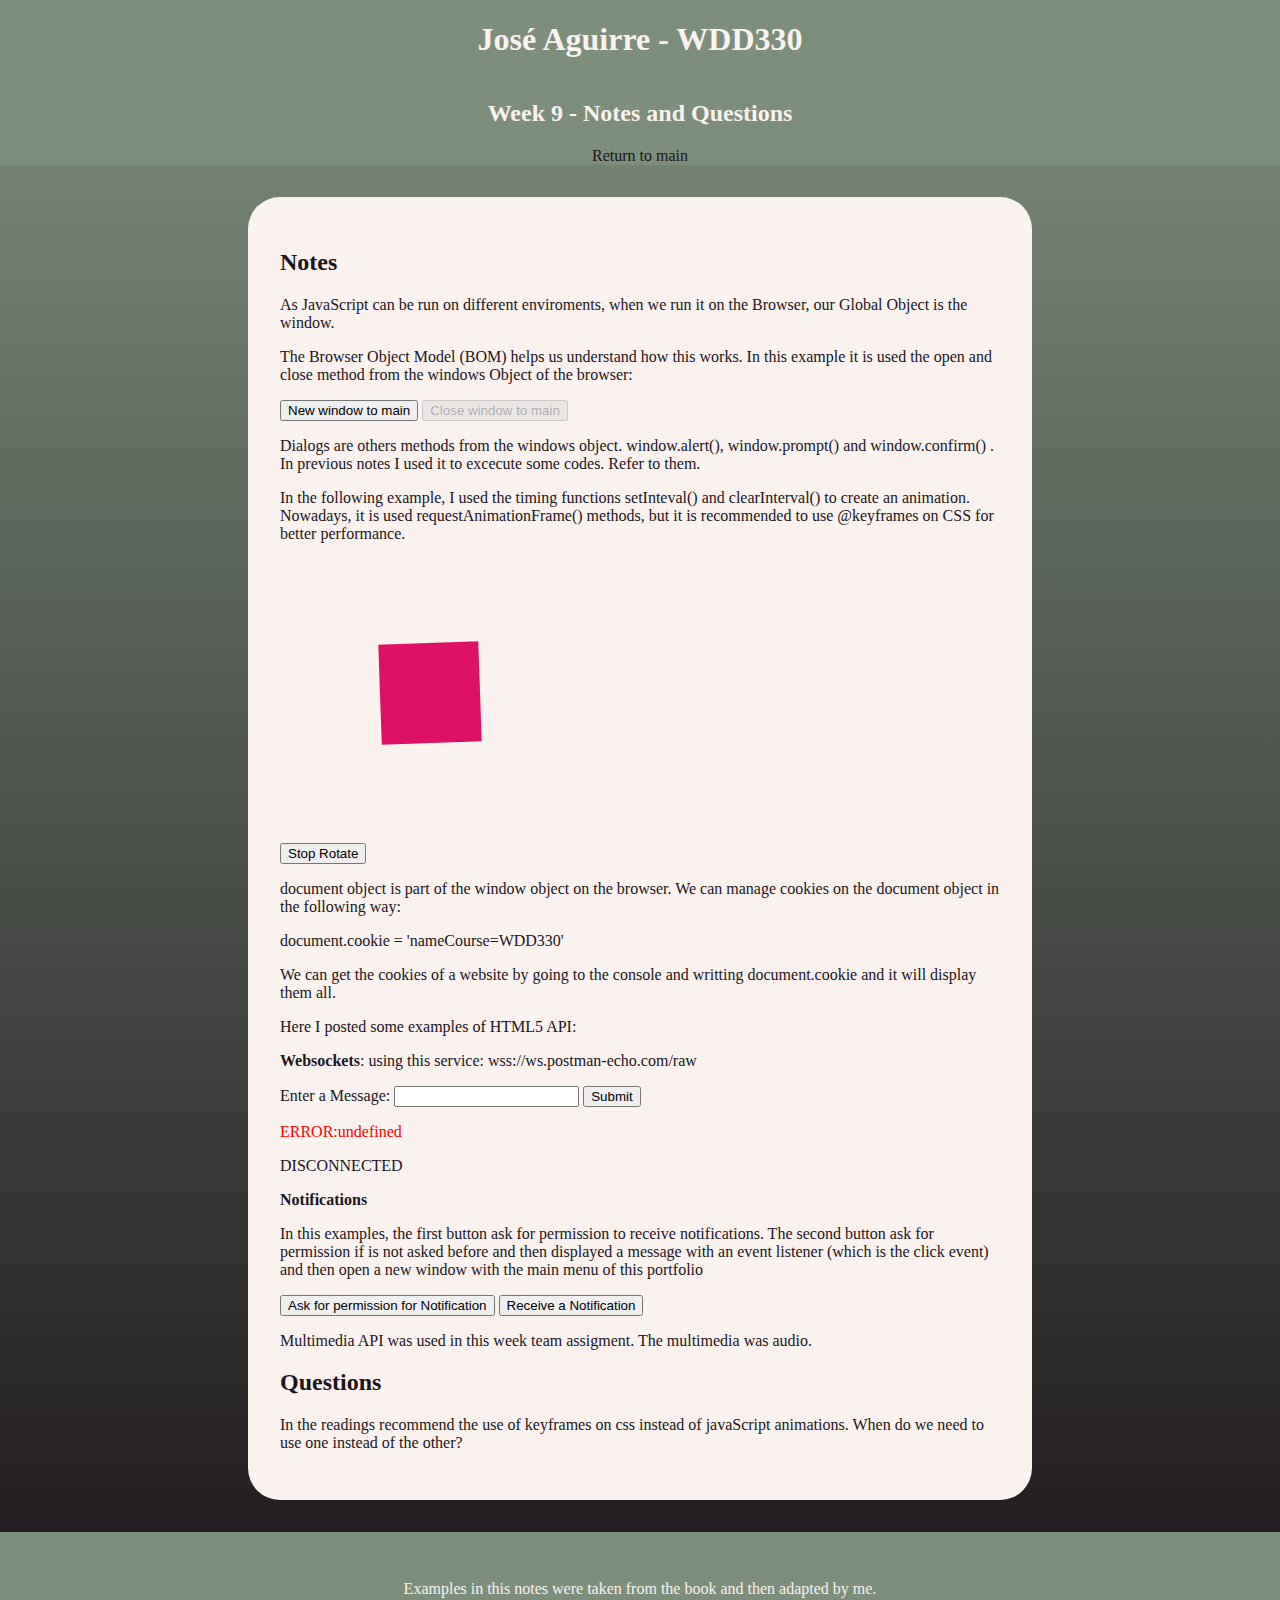
<file: week9/index.html>
<!DOCTYPE html>
<html lang="en">
  <head>
    <meta charset="UTF-8" />
    <meta http-equiv="X-UA-Compatible" content="IE=edge" />
    <meta name="viewport" content="width=device-width, initial-scale=1.0" />
    <link rel="stylesheet" href="../css/style.css" />
    <link
      rel="shortcut icon"
      href="../images/profilePic.jpg"
      type="image/x-icon"
    />
    <title>WDD 330 - José Aguirre - Week 9</title>
  </head>
  <body>
    <header class="main-header">
      <h1>José Aguirre - WDD330</h1>
      <h2>Week 9 - Notes and Questions</h2>
      <a href="../index.html">Return to main</a>
    </header>
    <main class="content">
      <h2>Notes</h2>
      <p>
        As JavaScript can be run on different enviroments, when we run it on the
        Browser, our Global Object is the window.
      </p>
      <p>
        The Browser Object Model (BOM) helps us understand how this works. In
        this example it is used the open and close method from the windows
        Object of the browser:
      </p>
      <button type="button" onclick="PopUp.open()" id="openButton">
        New window to main
      </button>
      <button type="button" onclick="PopUp.close()" id="closeButton" disabled>
        Close window to main
      </button>
      <p>
        Dialogs are others methods from the windows object. window.alert(),
        window.prompt() and window.confirm() . In previous notes I used it to
        excecute some codes. Refer to them.
      </p>

      In the following example, I used the timing functions setInteval() and
      clearInterval() to create an animation. Nowadays, it is used
      requestAnimationFrame() methods, but it is recommended to use @keyframes
      on CSS for better performance.
      <div id="square"></div>

      <button type="button" onclick="window.clearInterval(rotateSquare)">
        Stop Rotate
      </button>
      <p>
        document object is part of the window object on the browser. We can
        manage cookies on the document object in the following way:
      </p>
      <p>document.cookie = 'nameCourse=WDD330'</p>

      <p>
        We can get the cookies of a website by going to the console and writting
        document.cookie and it will display them all.
      </p>
      <p>Here I posted some examples of HTML5 API:</p>
      <p>
        <strong>Websockets</strong>: using this service:
        wss://ws.postman-echo.com/raw
      </p>
      <form>
        <label for="message">Enter a Message:</label>
        <input type="text" name="message" />
        <button type="submit">Submit</button>
      </form>
      <div id="output"></div>
      <p><strong>Notifications</strong></p>
      <p>
        In this examples, the first button ask for permission to receive
        notifications. The second button ask for permission if is not asked
        before and then displayed a message with an event listener (which is the
        click event) and then open a new window with the main menu of this
        portfolio
      </p>
      <button type="button" onclick="askNotification()">
        Ask for permission for Notification
      </button>
      <button type="button" onclick="sendNotification()">
        Receive a Notification
      </button>
      <p>
        Multimedia API was used in this week team assigment. The multimedia was
        audio.
      </p>
      <h2>Questions</h2>
      <p>
        In the readings recommend the use of keyframes on css instead of
        javaScript animations. When do we need to use one instead of the other?
      </p>
    </main>
    <footer>
      <p>
        Examples in this notes were taken from the book and then adapted by me.
      </p>
    </footer>
    <script src="../js/week9-main.js"></script>
  </body>
</html>
</file>
<file: css/style.css>
html,
body {
  margin: 0;
}

body {
  min-height: 100vh;
  background-image: linear-gradient(#7d8e7c, #1c151b);
}

.main-header {
  display: flex;
  flex-direction: column;
  text-align: center;
  background-color: #7d8e7c;
  margin-bottom: 2em;
  color: #f9f2ef;
}

.content {
  margin: 0 auto;
  max-width: 45em;
  padding: 2em;
  border-radius: 2em;
  background-color: #f9f2ef;
  color: #1c151b;
}

#weeks-list {
  max-width: 7em;
  margin: 0 auto;
}

.appear {
  position: relative;
  transform: translateY(50px);
  opacity: 0;
  transition: 0.5s all ease;
}
.revealScroll {
  position: relative;
  transform: translateY(50px);
  opacity: 0;
  transition: 0.5s all ease;
}

.appear.active {
  transform: translateY(0);
  opacity: 1;
}

.revealScroll.active {
  transform: translateY(0);
  opacity: 1;
}

a {
  text-decoration: none;
  color: #1c151b;
  transition: 0.5s;
}

a:hover {
  padding: 0.2em;
  color: #f9f2ef;
  background-color: #7d8e7c;
  border-radius: 0.4em;
}

.login-form {
  display: flex;
  flex-direction: column;
  justify-items: center;
  margin: 0 auto;
  padding: 1em;
  background-color: #7d8e7c;
  border-radius: 1em;
  max-width: 20em;
}

footer {
  margin-top: 2em;
  padding: 2em;
  text-align: center;
  background-color: #7d8e7c;
  color: #f9f2ef;
}

.todo-title {
  text-align: center;
}

.todo-form {
  max-width: 30em;
  margin: 0 auto;
  background-color: #f9f2ef;
  padding: 1em;
  border-radius: 1em;
}

#todo-list {
  display: inline;
  list-style: none;
  margin: 0;
  padding: 0;
}

#todo-list li {
  font-family: 'Segoe UI', Tahoma, Geneva, Verdana, sans-serif;
  display: grid;
  grid-template-columns: 2em 1fr 2em;
  border-radius: 0.5em;
  background-color: #7d8e7c;
  color: #f9f2ef;
  align-items: center;
  padding: 0.5em;
}
#todo-list li:nth-child(even) {
  background-color: #1c151b;
}

#todo-list li button {
  align-self: end;
}

.list-footer {
  display: flex;
  justify-content: center;
  gap: 0.5em;
  padding: 0.5em;
}

#add-todo {
  display: flex;
  justify-content: center;

  gap: 0.5em;
}

input[type='checkbox']:checked + label {
  text-decoration: line-through;
}

#square {
  margin: 100px;
  width: 100px;
  height: 100px;
  background: #d16;
}
.week8-title {
  color: #f9f2ef;
  font-size: 3em;
  font-weight: bolder;
  justify-self: center;
  align-self: center;
  animation: title-appear 3s ease;
}
.links-container {
  text-align: center;
  display: flex;
  justify-content: space-between;
  margin: 1rem;
  grid-column: span 3;
  grid-row: 4;
}
.fake-links {
  font-family: 'Patrick Hand', cursive;
  background-color: #1c151b;
  color: #f9f2ef;
  padding: 1em;
  transition: 0.5s;
  border-radius: 50%;
}
.fake-links:hover {
  padding: 1em;
  animation: poujump 1s infinite;
}

.whatsapp-icon {
  width: 25%;
  height: 25%;
  margin: 0 auto;
  transition: 0.5s;
}

.whatsapp-icon:hover {
  transform: scale(1.2);
}

.myCanvas {
  border: dotted 2px black;
}

form#built-in-form {
  font: 1em sans-serif;
  max-width: 320px;
  margin: 0 auto;
}

p.p-form > label {
  display: block;
}

.built-in-input[type='text'],
.built-in-input[type='email'],
.built-in-input[type='number'],
.built-in-textarea,
.built-in-fieldset {
  width: 100%;
  border: 1px solid #333;
  box-sizing: border-box;
}

.built-in-input:invalid {
  box-shadow: 0 0 5px 1px red;
}

.built-in-input:focus:invalid {
  box-shadow: none;
}

.form-container {
  font: 1em sans-serif;
  width: 200px;
  padding: 0;
  margin: 0 auto;
}

.p-javascript-form * {
  display: block;
}

#mail[type='email'] {
  -webkit-appearance: none;
  appearance: none;

  width: 100%;
  border: 1px solid #333;
  margin: 0;

  font-family: inherit;
  font-size: 90%;

  box-sizing: border-box;
}

/* This is our style for the invalid fields */
#mail:invalid {
  border-color: #900;
  background-color: #fdd;
}

#mail:focus:invalid {
  outline: none;
}

/* This is the style of our error messages */
.error {
  width: 100%;
  padding: 0;

  font-size: 80%;
  color: white;
  background-color: #900;
  border-radius: 0 0 5px 5px;

  box-sizing: border-box;
}

.error.active {
  padding: 0.3em;
}

#contact-table {
  margin: 0 auto;
  text-align: center;
}

#post-form {
  max-width: 20em;
  margin: 0 auto;
  display: flex;
  flex-direction: column;
}

@keyframes poujump {
  0% {
    border-radius: 50% 50% 10% 10%;
  }
  50% {
    transform: translateY(-50%);
    border-radius: 50%;
  }
  100% {
    transform: translateY(0);
    border-radius: 50% 50% 10% 10%;
  }
}

@keyframes title-appear {
  0% {
    opacity: 0;
    transform: translateX(100%);
  }
  50% {
    opacity: 0.5;
    transform: translate(0);
    padding: 0.2em;
    border-radius: 5em;
    background-color: #f9f2ef;
    color: #1c151b;
  }
  100% {
    opacity: 1;
  }
}
</file>
<file: css/app-style.css>
@import url('https://fonts.googleapis.com/css2?family=Courgette&display=swap');
@import url('https://fonts.googleapis.com/css2?family=Heebo:wght@100;200;300;400;500;600;700;800;900&display=swap');
@import url('https://fonts.googleapis.com/css2?family=Bree+Serif&display=swap');
@import url('https://fonts.googleapis.com/css2?family=Gentium+Book+Plus:ital,wght@0,400;0,700;1,400;1,700&display=swap');
html,
body {
  margin: 0;
  background-image: linear-gradient(#191414, #000);
  color: #fff;
  max-width: 100vw;
  min-height: 100vh;
}
#content {
  display: grid;
  grid-template-columns: 20em 1fr 1fr;
  grid-template-rows: 10em 1fr 1fr;
}
header {
  padding: 1em;
  grid-column: 2/4;
  text-align: center;
  background-color: #000;
}

header h1 {
  font-family: 'Gentium Book Plus', serif;
  font-size: 3em;
  margin: 0;
}
#search-section {
  font-family: 'Heebo', sans-serif;
  font-weight: 500;
  grid-column: 1;
  grid-row: 1/4;
  min-height: 88.3vh;
  background-color: #191414;
  padding: 1em;
  text-align: center;
}

.song-list {
  display: flex;
  flex-direction: column;
}

.song-list a {
  text-decoration: none;
  padding: 0.5em;
  transition: 0.3s;
}

.song-list a:hover {
  background-color: #1db954;
  color: #191414;
  border-radius: 1em;
}
#list-results {
  margin-top: 0.5em;
  padding: 1em;
  background-color: #000;
  border-radius: 3em;
  min-height: 61vh;
}
#search-form {
  display: flex;
  flex-direction: column;
  background-color: #000;
  padding: 2em;
  border-radius: 3em;
  text-align: center;
}

.preferences {
  display: inline-flex;
  gap: 1em;
}

.preferences a {
  font-family: 'Bree Serif', serif;
  font-size: 1.2em;
  text-decoration: none;
  padding: 0.5em;
  transition: 0.3s;
}

.preferences a:hover {
  background-color: #191414;
  border-radius: 1em;
}

.saved-preferences {
  display: flex;
  flex-direction: column;
}

.saved-preferences a {
  text-decoration: none;
  padding: 0.5em;
  transition: 0.3s;
}

.saved-preferences a:hover {
  background-color: #1db954;
  color: #191414;
  border-radius: 1em;
}

main {
  grid-column: 2/4;
  grid-row: 2/4;
}

a {
  color: #1db954;
}
video {
  max-width: 8em;
  max-height: 4em;
}
footer {
  text-align: center;
  padding: 0.5em;
  background-color: #1db954;
}
#song-detail {
  display: grid;
}

#artist-display {
  list-style: none;
  display: flex;
  flex-direction: column;
  margin: 0;
  padding: 1em;
  gap: 1em;
  max-width: max-content;
  justify-self: center;
  text-align: center;
  font-family: 'Gentium Book Plus', serif;
  animation: appeardown 0.8s linear;
}

#artist-display li img {
  max-width: 20em;
  border-radius: 2em;
}

#artist-display h2 {
  font-size: 3em;
}

#artist-display li a {
  text-decoration: none;
  padding: 0.5em;
  transition: 0.3s;
  font-size: 2em;
}

#artist-display li a:hover {
  background-color: #1db954;
  color: #191414;
  border-radius: 1em;
}

button {
  background-color: #1db954;
  color: #191414;
  padding: 0.6em;
  border-radius: 1em;
  font-family: 'Bree Serif', serif;
  font-size: 1.1em;
  margin-top: 0.5em;
  transition: 0.3s;
}

button:hover {
  background-color: #191414;
  color: #fff;
}

#album-display {
  font-family: 'Gentium Book Plus', serif;
  font-size: 1.1em;
  list-style: none;
  display: flex;
  flex-direction: column;
  margin: 0;
  padding: 1em;
  gap: 1em;
  max-width: max-content;
  justify-self: center;
  text-align: center;
  animation: appearup 0.8s linear;
}

#album-display li a {
  text-decoration: none;
  padding: 0.5em;
  transition: 0.3s;
  font-size: 1.5em;
}

#album-display li a:hover {
  background-color: #1db954;
  color: #191414;
  border-radius: 1em;
}

#album-display li h2 {
  font-size: 3em;
  margin: 0;
}

#album-display li p {
  font-size: 3em;
  margin: 0;
  color: #1db954;
}

#track-display {
  list-style: none;
  display: flex;
  flex-direction: column;
  margin: 0;
  padding: 1em;
  gap: 1em;
  max-width: max-content;
  justify-self: center;
  text-align: center;
  font-family: 'Gentium Book Plus', serif;
  animation: appeardown 0.8s linear;
}

#track-display li h2 {
  font-size: 3em;
  margin: 0;
}

#track-display li img {
  max-width: 20em;
  border-radius: 2em;
}

#track-display li a {
  text-decoration: none;
  padding: 0.5em;
  transition: 0.3s;
  font-size: 1.5em;
}

#track-display li a:hover {
  background-color: #1db954;
  color: #191414;
  border-radius: 1em;
}

#track-display li p {
  font-size: 1.5em;
  margin: 0;
  color: #1db954;
}

#type {
  font-family: 'Bree Serif', serif;
  text-align: center;
}

#searchInput {
  font-family: 'Bree Serif', serif;
  text-align: center;
}

#playlist-display {
  list-style: none;
  display: flex;
  flex-direction: column;
  margin: 0;
  padding: 1em;
  gap: 1em;
  max-width: max-content;
  justify-self: center;
  text-align: center;
  font-family: 'Gentium Book Plus', serif;
  animation: appearup 2.5s linear;
}

#playlist-display li h2 {
  font-size: 3em;
  margin: 0;
}

#playlist-display li a {
  text-decoration: none;
  padding: 0.5em;
  transition: 0.3s;
  font-size: 1.5em;
}

#playlist-display li a:hover {
  background-color: #1db954;
  color: #191414;
  border-radius: 1em;
}

#playlist-display li p {
  font-size: 1.5em;
  margin: 0;
  color: #1db954;
}

tr:nth-child(even) {
  background-color: #191414;
}

table {
  width: 70vw;
}

footer p {
  font-family: 'Bree Serif', serif;
  font-size: 1.2em;
}

@keyframes appearup {
  0% {
    transform: translateY(50%);
    opacity: 0;
  }
  90% {
    transform: translateY(0);
    opacity: 0.5;
    margin: 0;
  }
  100% {
    opacity: 1;
  }
}

@keyframes appeardown {
  0% {
    transform: translateY(-50%);
    opacity: 0;
  }
  90% {
    transform: translateY(0);
    opacity: 0.5;
    margin: 0;
  }
  100% {
    opacity: 1;
  }
}
</file>
